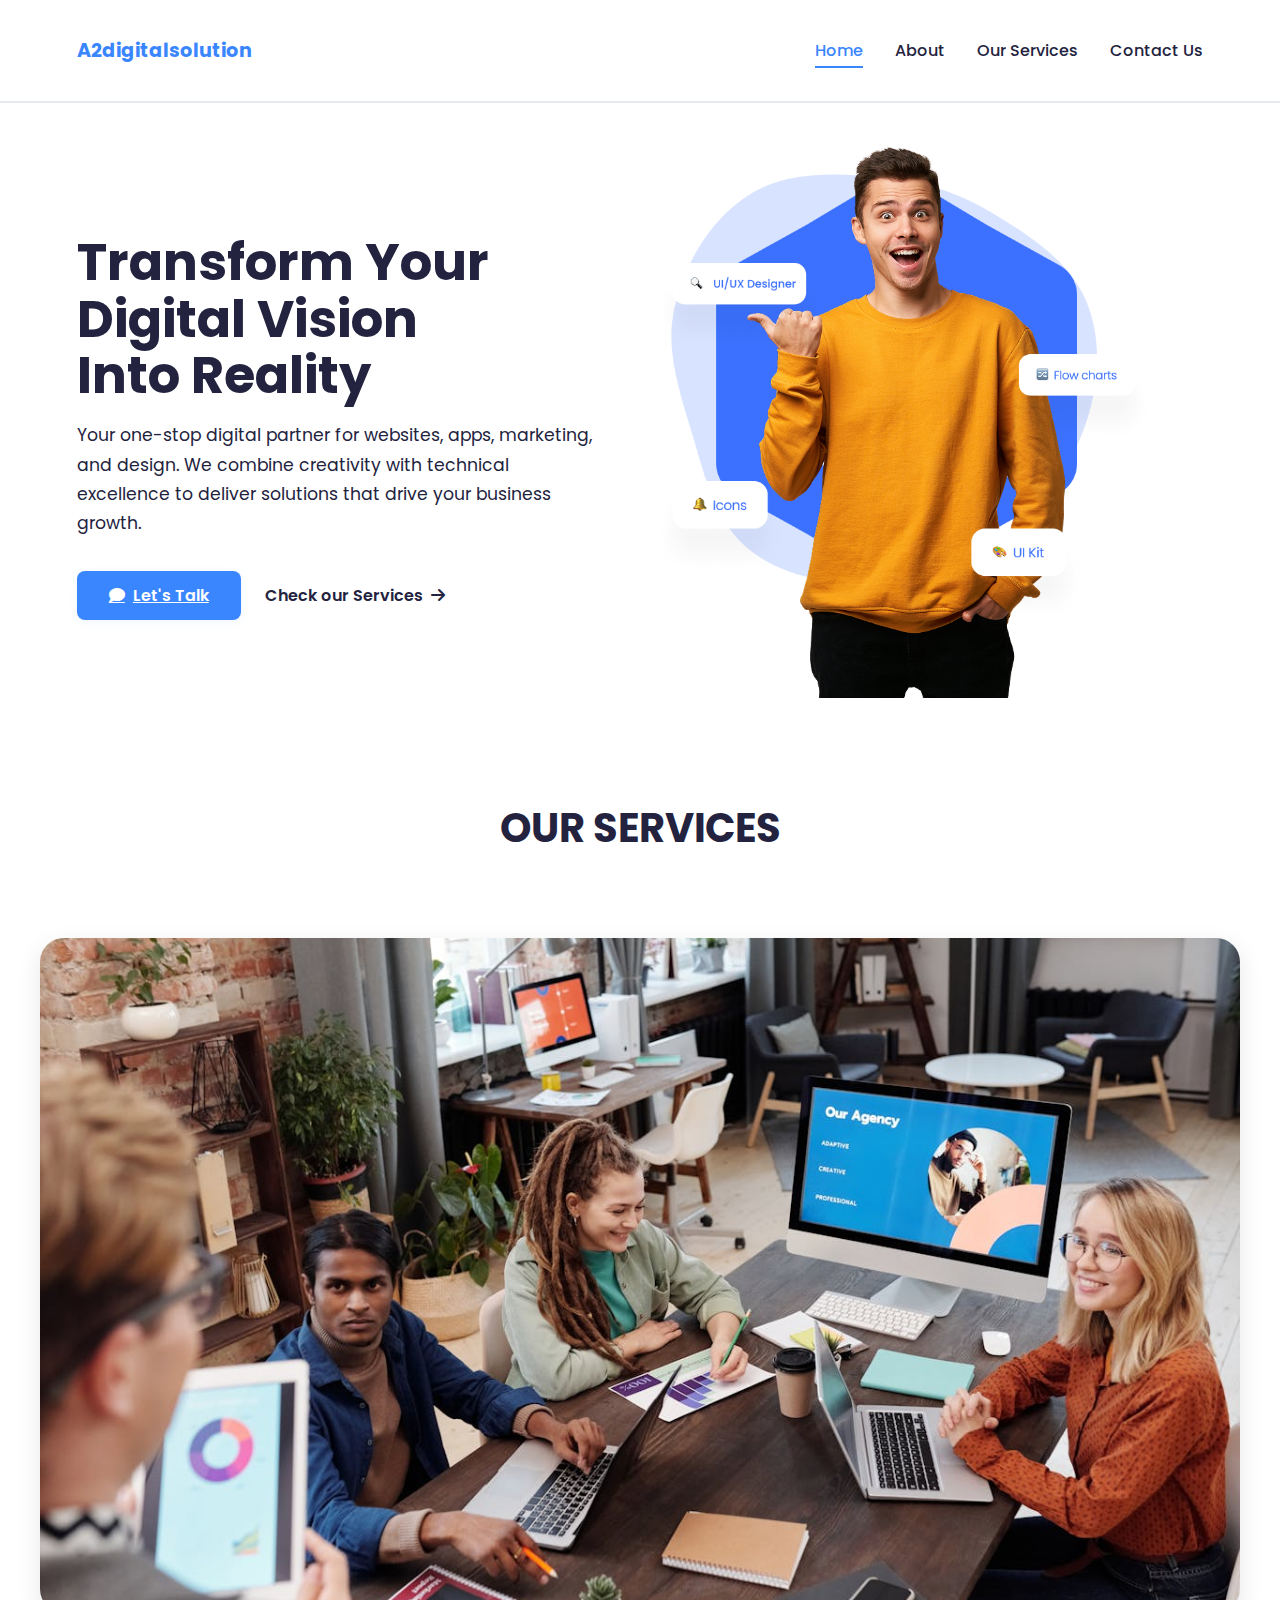
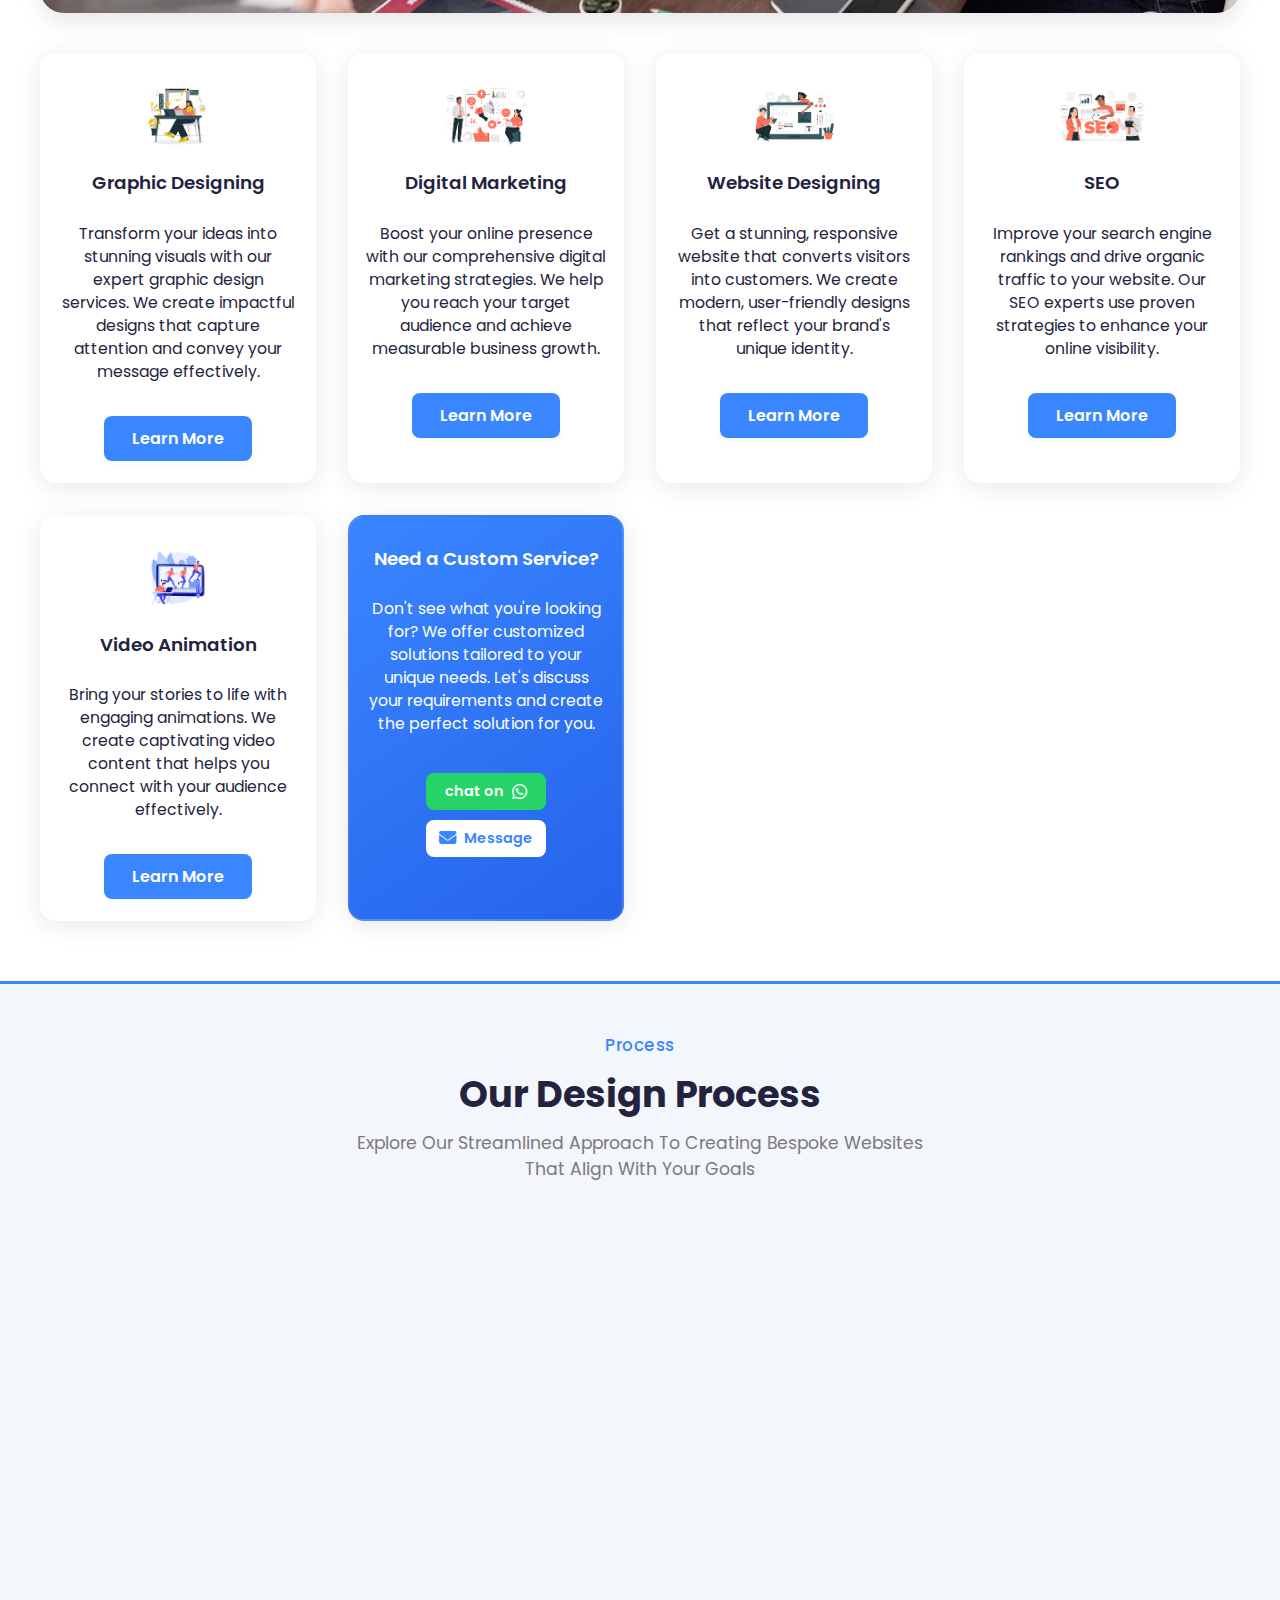
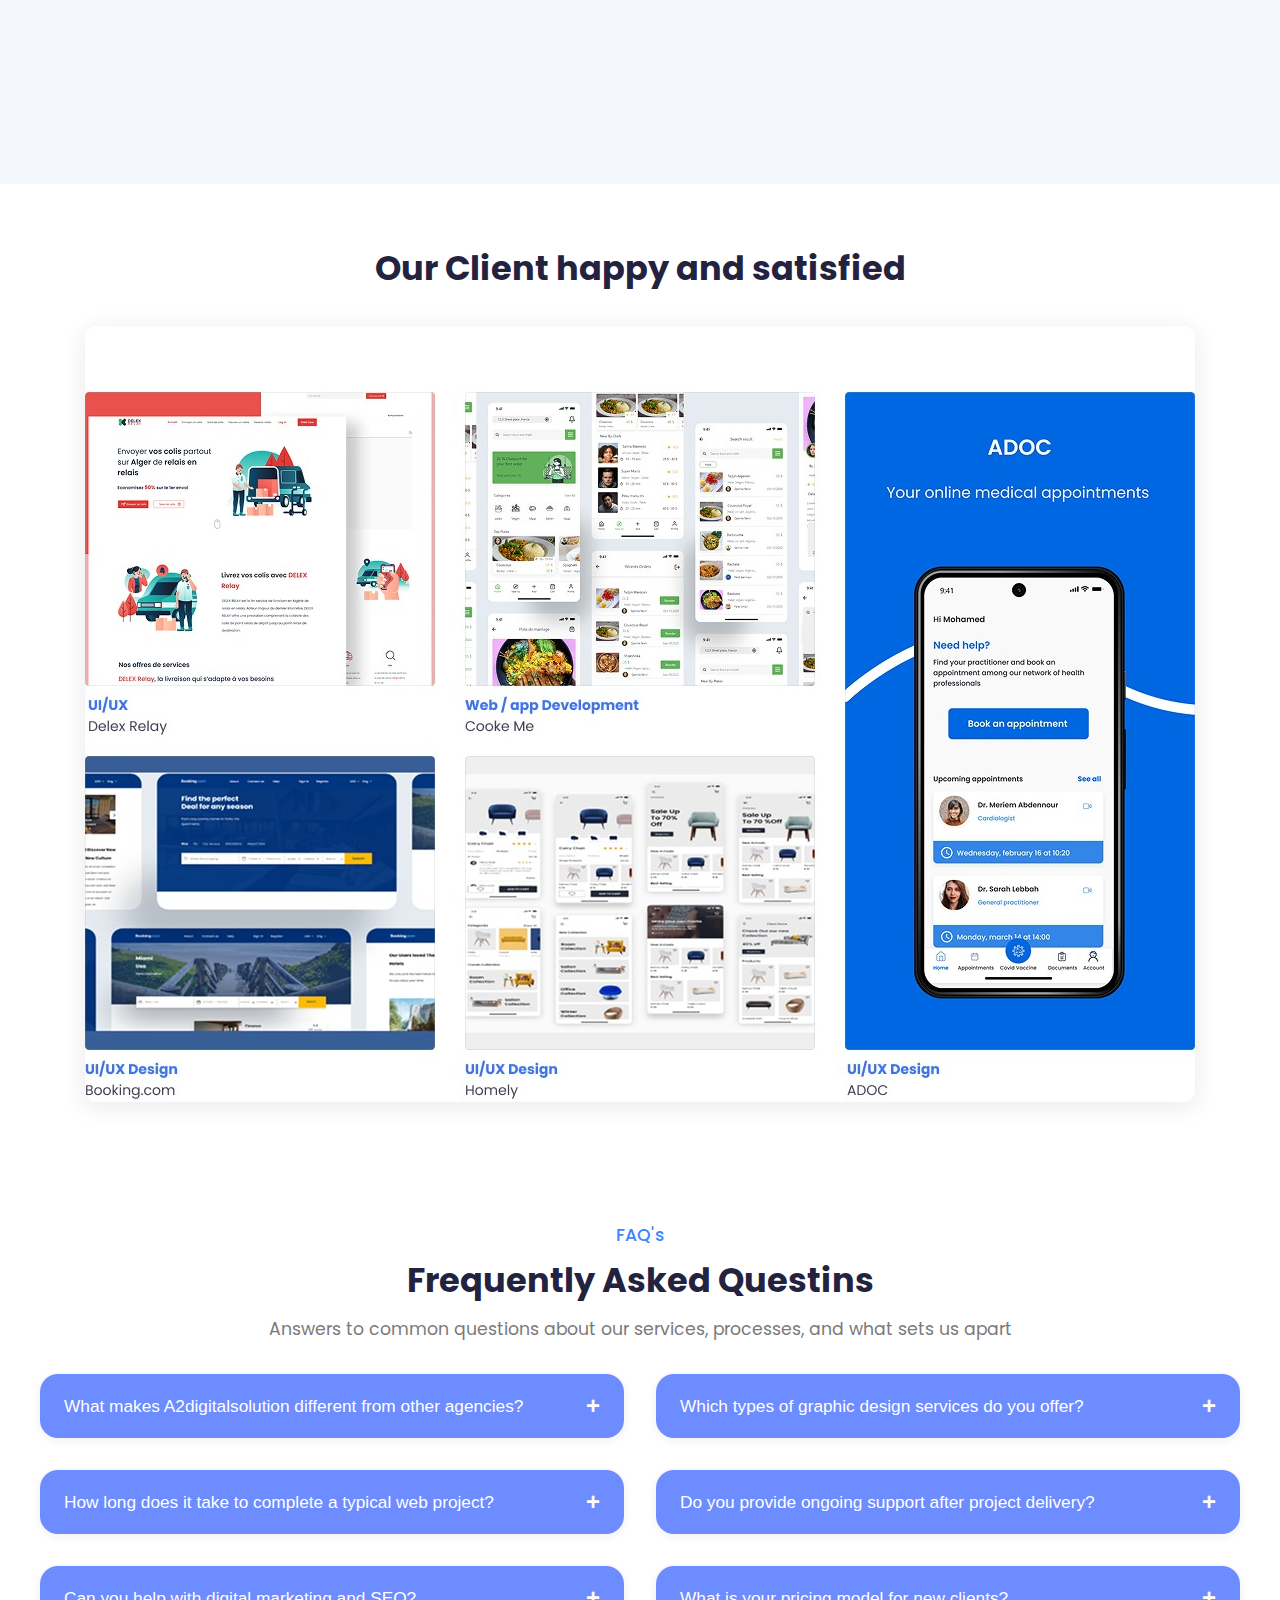
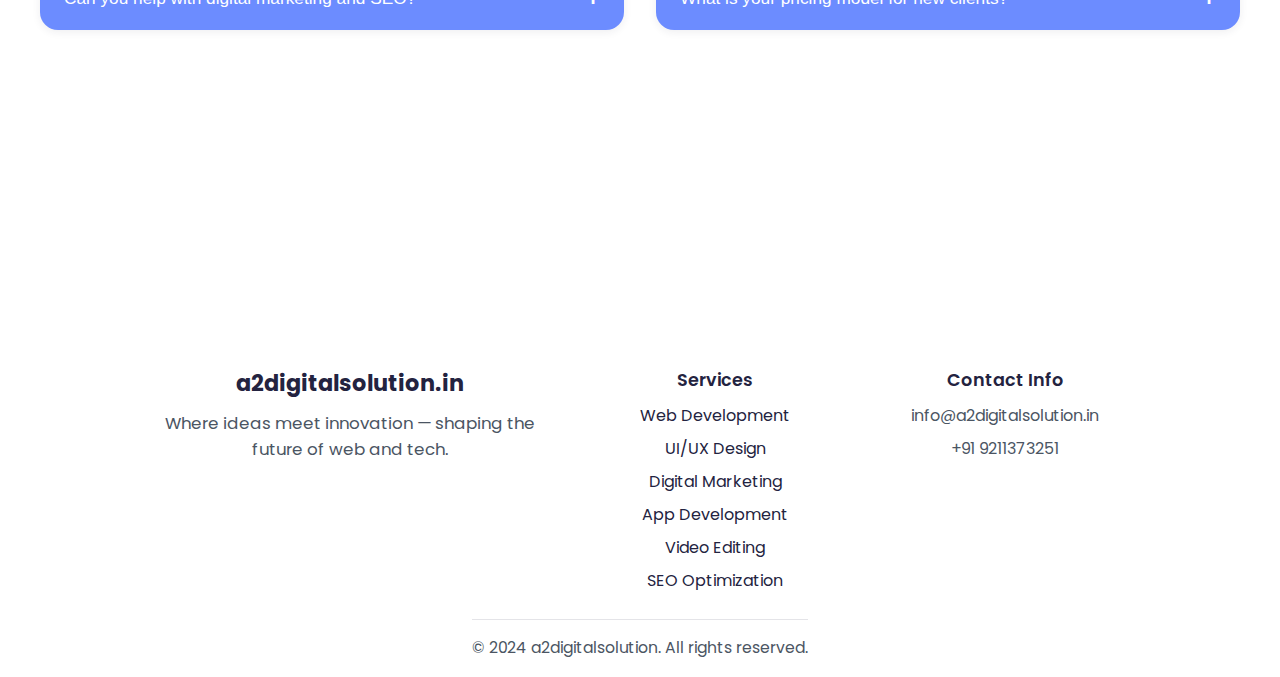
<file: index.html>
<!DOCTYPE html>
<html lang="en">
<head>
  <meta charset="UTF-8">
  <meta name="viewport" content="width=device-width, initial-scale=1.0">
  <title>A2digitalsolution - Build Your Awesome Platform</title>
  <link rel="preconnect" href="https://fonts.googleapis.com">
  <link rel="preconnect" href="https://fonts.gstatic.com" crossorigin>
  <link href="https://fonts.googleapis.com/css2?family=Poppins:wght@400;600;700&display=swap" rel="stylesheet">
  <link rel="stylesheet" href="https://cdnjs.cloudflare.com/ajax/libs/font-awesome/6.4.0/css/all.min.css">
  <link rel="stylesheet" href="styles.css">
</head>
<body>
  <nav class="navbar">
    <a href="/" class="navbar__logo">A2digitalsolution</a>
    <ul class="navbar__links">
      <li><a href="#" class="active">Home</a></li>
      <li><a href="#why-enver">About</a></li>
      <li><a href="#services">Our Services</a></li>
      <li><a href="./contact.html">Contact Us</a></li>
    </ul>
    <button class="navbar__toggle" aria-label="Toggle navigation">
      <i class="fas fa-bars"></i>
    </button>
  </nav>
  <header class="header">
    <div class="header__content">
      <h1 class="header__title">Transform Your<br>Digital Vision<br>Into Reality</h1>
      <p class="header__desc">Your one-stop digital partner for websites, apps, marketing, and design. We combine creativity with technical excellence to deliver solutions that drive your business growth.</p>
      <div class="header__actions">
        <a href="https://wa.me/+919211373251" class="header__talk" target="_blank"><i class="fas fa-comment"></i>Let's Talk</a>
        <a href="#services" class="header__services">Check our Services <i class="fas fa-arrow-right"></i></a>
      </div>
    </div>
    <div class="header__image-wrapper">
      <img src="./assets/headerimage.png" alt="Header Person" class="header__image">
    </div>
  </header>

  <section class="why-enver" id="why-enver">
    <div class="why-enver__top">
      <h1>OUR SERVICES</h1>
    </div>
    <div class="why-enver__video">
      <img src="../assets/client.jpg" alt="">
    </div>
    <div class="why-enver__services" id="services">
      <div class="service-card">
        <img src="./assets/gd.png" alt="Graphic Designing">
        <h3>Graphic Designing</h3>
        <p>Transform your ideas into stunning visuals with our expert graphic design services. We create impactful designs that capture attention and convey your message effectively.</p>
        <button class="learn-more-btn" data-modal="graphicDesignModal">Learn More</button>
      </div>
      <div class="service-card">
        <img src="assets/dm.png" alt="Digital Marketing">
        <h3>Digital Marketing</h3>
        <p>Boost your online presence with our comprehensive digital marketing strategies. We help you reach your target audience and achieve measurable business growth.</p>
        <button class="learn-more-btn" data-modal="digitalMarketingModal">Learn More</button>
      </div>
      <div class="service-card">
        <img src="assets/wd.png" alt="Website Designing">
        <h3>Website Designing</h3>
        <p>Get a stunning, responsive website that converts visitors into customers. We create modern, user-friendly designs that reflect your brand's unique identity.</p>
        <button class="learn-more-btn" data-modal="webDesignModal">Learn More</button>
      </div>
      <div class="service-card">
        <img src="assets/seo.png" alt="Seo">
        <h3>SEO</h3>
        <p>Improve your search engine rankings and drive organic traffic to your website. Our SEO experts use proven strategies to enhance your online visibility.</p>
        <button class="learn-more-btn" data-modal="seoModal">Learn More</button>
      </div>
      
      <div class="service-card">
        <img src="assets/vam.png" alt="Video Animation">
        <h3>Video Animation</h3>
        <p>Bring your stories to life with engaging animations. We create captivating video content that helps you connect with your audience effectively.</p>
        <button class="learn-more-btn" data-modal="videoAnimationModal">Learn More</button>
      </div>
      
      <div class="service-card custom-service-card">
        <h3>Need a Custom Service?</h3>
        <p>Don't see what you're looking for? We offer customized solutions tailored to your unique needs. Let's discuss your requirements and create the perfect solution for you.</p>
        <div class="custom-card-buttons">
          <a href="https://wa.me/+919211373251" class="contact-btn whatsapp-btn" target="_blank">
            chat on
            <i class="fab fa-whatsapp"></i>
          </a>
          <a href="./contact.html" class="contact-btn message-btn">
            <i class="fas fa-envelope"></i>
            Message
          </a>
        </div>
      </div>
    </div>
  </section>

  <section class="design-process">
    <div class="design-process__header">
      <span class="design-process__label">Process</span>
      <h2 class="design-process__title">Our Design Process</h2>
      <p class="design-process__subtitle">Explore Our Streamlined Approach To Creating Bespoke Websites<br>That Align With Your Goals</p>
    </div>
    <div class="design-process__steps">
      <div class="process-card">
        <div class="process-card__top">
          <div class="process-card__icon"><img src="./assets/shooting-star 1.png" alt="Discovery Phase"></div>
          <div class="process-card__step">Step 01</div>
        </div>
        <div class="process-card__body">
          <div class="process-card__title">Understanding & Planning</div>
          <div class="process-card__desc">We begin with a detailed consultation to understand your business needs, goals, and target audience. Together, we create a strategic plan that aligns with your vision and budget.</div>
        </div>
      </div>
      <div class="process-card">
        <div class="process-card__top">
          <div class="process-card__icon"><img src="./assets/idea 1.png" alt="Strategy Development"></div>
          <div class="process-card__step">Step 02</div>
        </div>
        <div class="process-card__body">
          <div class="process-card__title">Strategy & Proposal</div>
          <div class="process-card__desc">Our team develops a customized strategy and presents a detailed proposal outlining timelines, deliverables, and expected outcomes. We refine the approach based on your feedback.</div>
        </div>
      </div>
      <div class="process-card">
        <div class="process-card__top">
          <div class="process-card__icon"><img src="./assets/code 1.png" alt="Execution"></div>
          <div class="process-card__step">Step 03</div>
        </div>
        <div class="process-card__body">
          <div class="process-card__title">Creation & Review</div>
          <div class="process-card__desc">We execute the project with regular progress updates and review cycles. This collaborative approach ensures the final deliverables meet or exceed your expectations.</div>
        </div>
      </div>
      <div class="process-card">
        <div class="process-card__top">
          <div class="process-card__icon"><img src="./assets/technical-problems 1.png" alt="Delivery & Growth"></div>
          <div class="process-card__step">Step 04</div>
        </div>
        <div class="process-card__body">
          <div class="process-card__title">Delivery & Optimization</div>
          <div class="process-card__desc">After final delivery, we monitor performance and gather feedback. We provide ongoing support and recommendations for continuous improvement to maximize your investment.</div>
        </div>
      </div>
    </div>
  </section>

  <section class="our-work">
    <div class="our-work__header">
      <h2 class="our-work__title">Our Client happy and satisfied</h2>
    </div>
    <div class="our-work__image-wrapper">
      <img src="./assets/our-worker.jpeg" alt="Our client work portfolio" class="our-work__image">
    </div>
  </section>

  <section class="faq-section">
    <div class="faq-section__header">
      <div class="faq-section__subtitle">FAQ's</div>
      <h2 class="faq-section__title">Frequently Asked Questins</h2>
      <div class="faq-section__desc">Answers to common questions about our services, processes, and what sets us apart</div>
    </div>
    <div class="faq-list">
      <div class="faq-item">
        <button class="faq-question">
          <span>What makes A2digitalsolution different from other agencies?</span>
          <span class="faq-toggle">+</span>
        </button>
        <div class="faq-answer">We focus on tailored solutions, transparent communication, and long-term client success.</div>
      </div>
      <div class="faq-item">
        <button class="faq-question">
          <span>Which types of graphic design services do you offer?</span>
          <span class="faq-toggle">+</span>
        </button>
        <div class="faq-answer">We offer logo design, branding, social media graphics, print design, and more.</div>
      </div>
      <div class="faq-item">
        <button class="faq-question">
          <span>How long does it take to complete a typical web project?</span>
          <span class="faq-toggle">+</span>
        </button>
        <div class="faq-answer">Most web projects are completed within 2-6 weeks, depending on complexity and requirements.</div>
      </div>
      <div class="faq-item">
        <button class="faq-question">
          <span>Do you provide ongoing support after project delivery?</span>
          <span class="faq-toggle">+</span>
        </button>
        <div class="faq-answer">Yes, we offer maintenance, updates, and support packages to keep your project running smoothly.</div>
      </div>
      <div class="faq-item">
        <button class="faq-question">
          <span>Can you help with digital marketing and SEO?</span>
          <span class="faq-toggle">+</span>
        </button>
        <div class="faq-answer">Absolutely! We provide digital marketing, SEO, and content strategy services to grow your business.</div>
      </div>
      <div class="faq-item">
        <button class="faq-question">
          <span>What is your pricing model for new clients?</span>
          <span class="faq-toggle">+</span>
        </button>
        <div class="faq-answer">We offer flexible pricing based on project scope, with clear estimates and no hidden fees.</div>
      </div>
    </div>
  </section>

  <section class="stats-bar">
    <div class="stats-bar__container">
      <div class="stat">
        <div class="stat__number" data-target="100">0</div>
        <div class="stat__label">Projects Completed</div>
      </div>
      <div class="stat">
        <div class="stat__number" data-target="50">0</div>
        <div class="stat__label">Happy Customer</div>
      </div>
      <div class="stat">
        <div class="stat__number" data-target="4">0</div>
        <div class="stat__label">Year of Experience</div>
      </div>
    </div>
  </section>
  
  <script src="script.js"></script>
  <footer class="footer">
    <div class="footer-container">
      <div class="footer-top">
        <div class="footer-info">
          <h3>a2digitalsolution.in</h3>
          <p>Where ideas meet innovation — shaping the future of web and tech.</p>
        </div>
        
        <div class="footer-links">
          <h4>Services</h4>
          <ul>
            <li><a href="#">Web Development</a></li>
            <li><a href="#">UI/UX Design</a></li>
            <li><a href="#">Digital Marketing</a></li>
            <li><a href="#">App Development</a></li>
            <li><a href="#">Video Editing</a></li>
            <li><a href="#">SEO Optimization</a></li>
          </ul>
        </div>
        
        <div class="footer-links">
          <h4>Contact Info</h4>
          <ul>
            <li>info@a2digitalsolution.in</li>
            <li>+91 9211373251</li>
          </ul>
        </div>
      </div>
      
      <div class="footer-bottom">
        <p>© 2024 a2digitalsolution. All rights reserved.</p>
      </div>
    </div>
  </footer>

  <!-- Service Modals -->
  <div class="modal" id="graphicDesignModal">
    <div class="modal-content">
      <span class="close-modal">&times;</span>
      <h2>Graphic Designing Services</h2>
      <div class="modal-body">
        <h3>Transform Your Brand's Visual Identity</h3>
        <p>Our graphic design services blend creativity with strategic thinking to create impactful visual solutions that resonate with your target audience.</p>
        
        <h4>What We Offer:</h4>
        <ul>
          <li>Brand Identity Design</li>
          <li>Marketing & Advertising Materials</li>
          <li>Social Media Graphics</li>
          <li>Print Design</li>
          <li>Packaging Design</li>
          <li>Illustration & Custom Graphics</li>
        </ul>

        <h4>Why Choose Our Graphic Design Services?</h4>
        <ul>
          <li>Creative Excellence: Unique designs that stand out</li>
          <li>Brand Consistency: Cohesive visual language across all platforms</li>
          <li>Market-Ready Solutions: Designs optimized for your target audience</li>
          <li>Timely Delivery: Quick turnaround without compromising quality</li>
        </ul>
      </div>
    </div>
  </div>

  <div class="modal" id="digitalMarketingModal">
    <div class="modal-content">
      <span class="close-modal">&times;</span>
      <h2>Digital Marketing Services</h2>
      <div class="modal-body">
        <h3>Drive Growth Through Digital Excellence</h3>
        <p>Our comprehensive digital marketing strategies help businesses thrive in the digital landscape, reaching and engaging their target audience effectively.</p>
        
        <h4>Our Digital Marketing Solutions:</h4>
        <ul>
          <li>Social Media Marketing & Management</li>
          <li>Email Marketing Campaigns</li>
          <li>Content Strategy & Marketing</li>
          <li>PPC Advertising</li>
          <li>Analytics & Performance Tracking</li>
          <li>Marketing Automation</li>
        </ul>

        <h4>Why Choose Our Digital Marketing Services?</h4>
        <ul>
          <li>Data-Driven Strategies: Decisions based on analytics and insights</li>
          <li>ROI-Focused: Measurable results and clear reporting</li>
          <li>Multi-Channel Expertise: Integrated approach across platforms</li>
          <li>Customized Solutions: Tailored to your business goals</li>
        </ul>
      </div>
    </div>
  </div>

  <div class="modal" id="webDesignModal">
    <div class="modal-content">
      <span class="close-modal">&times;</span>
      <h2>Website Designing Services</h2>
      <div class="modal-body">
        <h3>Create Your Digital Presence</h3>
        <p>We design and develop websites that not only look stunning but also deliver exceptional user experiences and drive business results.</p>
        
        <h4>Our Web Design Services Include:</h4>
        <ul>
          <li>Custom Website Design</li>
          <li>E-commerce Solutions</li>
          <li>Responsive Design</li>
          <li>UI/UX Design</li>
          <li>Website Maintenance</li>
          <li>Performance Optimization</li>
        </ul>

        <h4>Why Choose Our Web Design Services?</h4>
        <ul>
          <li>Modern & Responsive: Works perfectly on all devices</li>
          <li>User-Centric Design: Optimized for conversion</li>
          <li>SEO-Friendly: Built for search engine visibility</li>
          <li>Fast & Secure: Performance-optimized architecture</li>
        </ul>
      </div>
    </div>
  </div>

  <div class="modal" id="seoModal">
    <div class="modal-content">
      <span class="close-modal">&times;</span>
      <h2>SEO Services</h2>
      <div class="modal-body">
        <h3>Boost Your Online Visibility</h3>
        <p>Our SEO services help you rank higher in search results, drive organic traffic, and achieve sustainable growth through search engine optimization.</p>
        
        <h4>Comprehensive SEO Solutions:</h4>
        <ul>
          <li>Technical SEO Optimization</li>
          <li>On-Page & Off-Page SEO</li>
          <li>Keyword Research & Strategy</li>
          <li>Content Optimization</li>
          <li>Local SEO</li>
          <li>SEO Audit & Analysis</li>
        </ul>

        <h4>Why Choose Our SEO Services?</h4>
        <ul>
          <li>Results-Driven: Focus on measurable improvements</li>
          <li>White-Hat Techniques: Sustainable, long-term results</li>
          <li>Regular Reporting: Transparent progress tracking</li>
          <li>Competitive Analysis: Stay ahead of your competition</li>
        </ul>
      </div>
    </div>
  </div>

  <div class="modal" id="contentMarketingModal">
    <div class="modal-content">
      <span class="close-modal">&times;</span>
      <h2>Content Marketing Services</h2>
      <div class="modal-body">
        <h3>Tell Your Brand Story</h3>
        <p>Our content marketing services help you create and distribute valuable, relevant content that attracts and retains your target audience.</p>
        
        <h4>Content Marketing Solutions:</h4>
        <ul>
          <li>Content Strategy Development</li>
          <li>Blog Writing & Management</li>
          <li>Social Media Content</li>
          <li>Video Content Creation</li>
          <li>Infographics & Visual Content</li>
          <li>Content Distribution</li>
        </ul>

        <h4>Why Choose Our Content Marketing Services?</h4>
        <ul>
          <li>Strategic Approach: Content aligned with business goals</li>
          <li>Quality Content: Engaging and valuable information</li>
          <li>SEO Integration: Content optimized for search</li>
          <li>Multi-Format: Diverse content types for different platforms</li>
        </ul>
      </div>
    </div>
  </div>

  <div class="modal" id="logoDesignModal">
    <div class="modal-content">
      <span class="close-modal">&times;</span>
      <h2>Logo Design Services</h2>
      <div class="modal-body">
        <h3>Create Your Brand Identity</h3>
        <p>We design memorable logos that capture your brand's essence and create a lasting impression on your audience.</p>
        
        <h4>Logo Design Process:</h4>
        <ul>
          <li>Brand Discovery & Research</li>
          <li>Concept Development</li>
          <li>Multiple Design Options</li>
          <li>Refinement & Iteration</li>
          <li>Final Files in All Formats</li>
          <li>Brand Guidelines</li>
        </ul>

        <h4>Why Choose Our Logo Design Services?</h4>
        <ul>
          <li>Original Designs: Unique and customized to your brand</li>
          <li>Versatile Usage: Works across all mediums</li>
          <li>Timeless Appeal: Contemporary yet lasting designs</li>
          <li>Complete Package: All file formats included</li>
        </ul>
      </div>
    </div>
  </div>

  <div class="modal" id="videoAnimationModal">
    <div class="modal-content">
      <span class="close-modal">&times;</span>
      <h2>Video Animation Services</h2>
      <div class="modal-body">
        <h3>Bring Your Ideas to Life</h3>
        <p>Our video animation services create engaging visual stories that capture attention and communicate your message effectively.</p>
        
        <h4>Animation Services We Offer:</h4>
        <ul>
          <li>2D & 3D Animation</li>
          <li>Motion Graphics</li>
          <li>Explainer Videos</li>
          <li>Character Animation</li>
          <li>Product Animation</li>
          <li>Social Media Animations</li>
        </ul>

        <h4>Why Choose Our Animation Services?</h4>
        <ul>
          <li>Creative Excellence: Unique and engaging animations</li>
          <li>Professional Quality: High-end production value</li>
          <li>Custom Solutions: Tailored to your needs</li>
          <li>Quick Turnaround: Efficient production timeline</li>
        </ul>
      </div>
    </div>
  </div>

  <div class="modal" id="googleAdsModal">
    <div class="modal-content">
      <span class="close-modal">&times;</span>
      <h2>Google Ads Services</h2>
      <div class="modal-body">
        <h3>Drive Targeted Traffic & Conversions</h3>
        <p>Our Google Ads management services help you reach your ideal customers and achieve maximum ROI from your advertising spend.</p>
        
        <h4>Our Google Ads Services Include:</h4>
        <ul>
          <li>Campaign Strategy & Setup</li>
          <li>Keyword Research & Analysis</li>
          <li>Ad Copy Creation</li>
          <li>Landing Page Optimization</li>
          <li>Bid Management</li>
          <li>Performance Tracking & Reporting</li>
        </ul>

        <h4>Why Choose Our Google Ads Services?</h4>
        <ul>
          <li>ROI Focused: Maximize your ad spend</li>
          <li>Data-Driven: Decisions based on analytics</li>
          <li>Continuous Optimization: Regular campaign improvements</li>
          <li>Transparent Reporting: Clear performance metrics</li>
        </ul>
      </div>
    </div>
  </div>
</body>
</html>
</file>
<file: styles.css>
/* Google Fonts: Poppins */
body {
  font-family: 'Poppins', Arial, sans-serif;
  margin: 0;
  padding: 0;
  background: #fff;
  color: #232340;
  margin-top: 80px;
}

/* Navbar */
.navbar {
  display: flex;
  align-items: center;
  justify-content: space-between;
  padding: 24px 6vw;
  border-bottom: 2px solid #e6e9f2;
  background: #fff;
  position: fixed;
  top: 0;
  left: 0;
  right: 0;
  z-index: 1000;
}
.navbar__logo {
  font-weight: 700;
  font-size: 1.2rem;
  color: #3a86ff;
  padding: 12px 0;
  text-decoration: none;
}
.navbar__links {
  display: flex;
  gap: 32px;
  list-style: none;
  margin: 0;
  padding: 0;
}
.navbar__links a {
  text-decoration: none;
  color: #232340;
  font-weight: 500;
  font-size: 1rem;
  padding: 4px 0;
  transition: color 0.2s;
}
.navbar__links a.active,
.navbar__links a:hover {
  color: #3a86ff;
  border-bottom: 2px solid #3a86ff;
}
.navbar__cta {
  background: #3a86ff;
  color: #fff;
  border: none;
  padding: 12px 32px;
  border-radius: 8px;
  font-weight: 600;
  font-size: 1rem;
  cursor: pointer;
  box-shadow: 0 2px 8px rgba(58,134,255,0.08);
  transition: background 0.2s;
}
.navbar__cta:hover {
  background: #265ecf;
}
.navbar__toggle {
  display: none;
  font-size: 1.2rem;
  color: #232340;
  cursor: pointer;
  padding: 8px;
  background: none;
  border: none;
}

.navbar__toggle i {
  display: block;
  transition: transform 0.3s ease;
}

.navbar__toggle.active i {
  transform: rotate(90deg);
}

/* Header Section */
.header {
  display: flex;
  align-items: center;
  justify-content: space-between;
  padding: 60px 6vw 0 6vw;
  position: relative;
  flex-wrap: wrap;
}
.header__content {
  max-width: 520px;
  z-index: 2;
}
.header__hello {
  color: #3a86ff;
  font-weight: 600;
  font-size: 1.1rem;
}
.header__title {
  font-size: 3.2rem;
  font-weight: 700;
  margin: 16px 0 18px 0;
  line-height: 1.1;
  color: #232340;
}
.header__desc {
  font-size: 1.08rem;
  color: #232340;
  margin-bottom: 32px;
  line-height: 1.7;
}
.header__actions {
  display: flex;
  align-items: center;
  gap: 24px;
}
.header__talk {
  background: #3a86ff;
  color: #fff;
  border: none;
  padding: 12px 32px;
  border-radius: 8px;
  font-weight: 600;
  font-size: 1rem;
  cursor: pointer;
  box-shadow: 0 2px 8px rgba(58,134,255,0.08);
  transition: background 0.2s;
  display: flex;
  align-items: center;
  gap: 8px;
}
.header__talk:hover {
  background: #265ecf;
}
.header__services {
  color: #232340;
  font-weight: 600;
  text-decoration: none;
  font-size: 1rem;
  display: flex;
  align-items: center;
  gap: 8px;
  transition: color 0.2s;
}
.header__services:hover {
  color: #3a86ff;
}

/* Header Image & Badges */
.header__image-wrapper {
  position: relative;
  flex: 1 1 520px;
  display: flex;
  align-items: center;
  justify-content: center;
  min-width: 320px;
  min-height: 520px;
}
.header__image {
  width: 520px;
  max-width: 100%;
  z-index: 1;
  position: relative;
  display: block;
}
.header__badge {
  position: absolute;
  background: #fff;
  color: #232340;
  font-weight: 500;
  font-size: 1rem;
  border-radius: 14px;
  box-shadow: 0 4px 24px rgba(35,35,64,0.10);
  padding: 10px 22px;
  display: flex;
  align-items: center;
  gap: 10px;
  transition: box-shadow 0.2s;
}
.header__badge--designer {
  top: 40px;
  left: 0;
}
.header__badge--flow {
  top: 110px;
  right: 0;
}
.header__badge--icons {
  left: 0;
  bottom: 90px;
}
.header__badge--kit {
  right: 0;
  bottom: 30px;
}

/* Responsive Styles */
@media (max-width: 900px) {
  .header {
    flex-direction: column;
    align-items: center;
    gap: 40px;
    padding-top: 40px;
  }
  .header__image-wrapper {
    align-self: center;
    order: 1;
    min-height: 320px;
    margin-bottom: 24px;
  }
  .header__content {
    order: 2;
    width: 100%;
    max-width: 520px;
    text-align: center;
  }
}
@media (max-width: 800px) {
  .navbar__links {
    display: none;
    position: fixed;
    top: 80px;
    left: 0;
    right: 0;
    background: #fff;
    padding: 1rem;
    flex-direction: column;
    gap: 1rem;
    border-bottom: 2px solid #e6e9f2;
    box-shadow: 0 4px 12px rgba(35,35,64,0.1);
    z-index: 999;
  }

  .navbar__links.mobile-active {
    display: flex;
  }

  .navbar__toggle {
    display: block;
    transition: transform 0.3s ease;
  }

  .navbar__toggle.active {
    transform: rotate(90deg);
  }

  .navbar__links a {
    padding: 0.75rem 1rem;
    width: 100%;
    display: block;
    border-bottom: 1px solid #e6e9f2;
  }

  .navbar__links a:last-child {
    border-bottom: none;
  }

  .navbar__links a.active,
  .navbar__links a:hover {
    border-bottom: none;
    background: #f3f6fa;
    border-radius: 8px;
  }
  .header {
    flex-direction: column;
    align-items: center;
    padding: 40px 4vw 0 4vw;
  }
  .header__image-wrapper {
    order: 1;
    min-height: 220px;
    margin-bottom: 18px;
  }
  .header__content {
    order: 2;
    width: 100%;
    max-width: 100%;
    text-align: center;
  }
  .header__title {
    font-size: 2.2rem;
  }
  .header__image {
    width: 320px;
  }
}
@media (max-width: 600px) {
  .navbar {
    padding: 16px 4vw;
  }
  
  body {
    margin-top: 60px;
  }
  
  .navbar__links {
    top: 60px;
  }
  .navbar__logo {
    margin-bottom: 10px;
  }
  .header {
    padding: 24px 2vw 0 2vw;
  }
  .header__image-wrapper {
    min-width: 0;
    min-height: 0;
    margin-bottom: 8px;
  }
  .header__image {
    width: 90vw;
    max-width: 340px;
    min-width: 180px;
  }
}
@media (min-width: 1200px) {
  .header__image {
    width: 600px;
    max-width: 100%;
  }
}

/* Mobile Nav (JS toggled) */
.navbar__links.mobile-active {
  display: flex;
  flex-direction: column;
  gap: 18px;
  position: absolute;
  top: 70px;
  left: 0;
  width: 100vw;
  background: #fff;
  padding: 24px 0;
  box-shadow: 0 4px 24px rgba(35,35,64,0.10);
  z-index: 100;
}

/* Why Enver Section */
.why-enver {
  max-width: 1200px;
  margin: 60px auto 0 auto;
  padding: 0 2vw 60px 2vw;
}
.why-enver__top {
  padding: 40px 0;
  text-align: center;
}
.why-enver__top h1 {
  margin: 0;
  font-size: 2.5rem;
  color: #232340;
}
.why-enver__heading h2 {
  font-size: 2.6rem;
  font-weight: 700;
  margin: 0 0 12px 0;
  color: #232340;
  line-height: 1.1;
}
.why-enver__desc {
  max-width: 340px;
  font-size: 1rem;
  color: #232340;
  margin-top: 10px;
}
.why-enver__video {
  width: 100%;
  margin: 40px 0;
  border-radius: 24px;
  overflow: hidden;
  box-shadow: 0 8px 24px rgba(0, 0, 0, 0.1);
  transition: transform 0.3s ease;
}

.why-enver__video:hover {
  transform: translateY(-5px);
}

.why-enver__video img {
  width: 100%;
  height: auto;
  display: block;
  object-fit: cover;
  aspect-ratio: 16/9;
}

.why-enver__services {
  display: grid;
  grid-template-columns: repeat(auto-fit, minmax(240px, 1fr));
  gap: 32px;
  margin-top: 32px;
}
.service-card {
  background: #fff;
  border-radius: 16px;
  box-shadow: 0 4px 24px rgba(35,35,64,0.10);
  padding: 28px 18px 22px 18px;
  display: flex;
  flex-direction: column;
  align-items: center;
  text-align: center;
  transition: box-shadow 0.2s, transform 0.2s;
}
.service-card:hover {
  box-shadow: 0 8px 32px rgba(58,134,255,0.15);
  transform: translateY(-4px) scale(1.03);
}
.service-card img {
  width: 90px;
  height: 70px;
  object-fit: contain;
  margin-bottom: 18px;
}
.service-card h3 {
  font-size: 1.15rem;
  font-weight: 600;
  margin: 0 0 10px 0;
  color: #232340;
}
.service-card p {
  font-size: 0.98rem;
  color: #232340;
  margin-bottom: 18px;
}
.service-card button {
  background: #3a86ff;
  color: #fff;
  border: none;
  padding: 10px 28px;
  border-radius: 8px;
  font-weight: 600;
  font-size: 1rem;
  cursor: pointer;
  box-shadow: 0 2px 8px rgba(58,134,255,0.08);
  transition: background 0.2s;
}
.service-card button:hover {
  background: #265ecf;
}

@media (max-width: 900px) {
  .why-enver__top {
    flex-direction: column;
    align-items: flex-start;
    gap: 12px;
  }
  .why-enver__heading h2 {
    font-size: 2.1rem;
  }
  .why-enver__video {
    margin: 30px auto;
    border-radius: 16px;
    width: 90%;
  }
}
@media (max-width: 768px) {
  .why-enver__video {
    margin: 30px auto;
    border-radius: 16px;
    width: 95%;
  }
}
@media (max-width: 600px) {
  .why-enver {
    padding: 0 1vw 40px 1vw;
  }
  .why-enver__heading h2 {
    font-size: 1.4rem;
  }
  .why-enver__video {
    margin: 25px auto;
    border-radius: 12px;
    width: 98%;
  }
  .why-enver__video img {
    min-height: 250px;
    object-fit: cover;
  }
  .why-enver__services {
    gap: 18px;
  }
  .service-card {
    padding: 18px 6px 14px 6px;
  }
  .service-card img {
    width: 70px;
    height: 50px;
  }
}

/* Design Process Section */
.design-process {
  background: #f3f6fa;
  padding: 48px 0 60px 0;
  border-top: 3px solid #3a86ff;
}
.design-process__header {
  text-align: center;
  margin-bottom: 38px;
}
.design-process__label {
  color: #3a86ff;
  font-size: 1.05rem;
  font-weight: 500;
  letter-spacing: 0.5px;
  display: block;
  margin-bottom: 8px;
}
.design-process__title {
  font-size: 2.3rem;
  font-weight: 700;
  color: #232340;
  margin: 0 0 8px 0;
}
.design-process__subtitle {
  color: #7a7a7a;
  font-size: 1.08rem;
  font-weight: 400;
  margin: 0;
}
.design-process__steps {
  display: grid;
  grid-template-columns: 1fr 1fr;
  gap: 36px 36px;
  max-width: 1200px;
  margin: 0 auto;
}
.process-card {
  background: #2563eb;
  color: #fff;
  padding: 32px;
  border-radius: 16px;
  box-shadow: 0 4px 24px rgba(35,35,64,0.1);
  flex: 1;
  min-width: 280px;
  opacity: 0;
  transform: translateY(20px);
  animation: processFadeInUp 0.6s ease forwards;
  transition: all 0.3s ease;
  border: 2px solid transparent;
}
.process-card:hover {
  transform: translateY(-5px);
  box-shadow: 0 8px 32px rgba(35,35,64,0.2);
  border: 2px solid #fff;
}
.process-card__top {
  display: flex;
  flex-direction: row;
  align-items: flex-start;
  justify-content: space-between;
  margin-bottom: 10px;
  width: 100%;
}
.process-card__icon {
  margin-right: 0;
}
.process-card__icon img {
  width: 48px;
  height: 48px;
  object-fit: contain;
  display: block;
}
.process-card__step {
  position: static;
  font-size: 1.1rem;
  font-weight: 500;
  color: #fff;
  opacity: 0.85;
  margin-top: 4px;
  text-align: right;
}
.process-card__body {
  display: flex;
  flex-direction: column;
  align-items: flex-start;
  margin-top: 6px;
}
.process-card__title {
  font-size: 1.15rem;
  font-weight: 700;
  margin-bottom: 6px;
  color: #fff;
  text-align: left;
}
.process-card__desc {
  font-size: 1rem;
  font-weight: 400;
  color: #eaf1ff;
  text-align: left;
}

/* Staggered animation delays */
.process-card:nth-child(1) { animation-delay: 0.1s; }
.process-card:nth-child(2) { animation-delay: 0.3s; }
.process-card:nth-child(3) { animation-delay: 0.5s; }
.process-card:nth-child(4) { animation-delay: 0.7s; }

@keyframes processFadeInUp {
  from {
    opacity: 0;
    transform: translateY(20px);
  }
  to {
    opacity: 1;
    transform: translateY(0);
  }
}

@media (max-width: 900px) {
  .design-process__steps {
    grid-template-columns: 1fr;
    gap: 24px;
    padding: 0 2vw;
  }
  .process-card {
    padding: 28px 18px 22px 18px;
    min-height: 140px;
  }
  .process-card__icon {
    font-size: 1.7rem;
    margin-right: 14px;
  }
  .process-card__step {
    top: 16px;
    right: 18px;
    font-size: 1rem;
  }
}
@media (max-width: 600px) {
  .design-process {
    padding: 32px 0 32px 0;
  }
  .design-process__title {
    font-size: 1.3rem;
  }
  .design-process__subtitle {
    font-size: 0.98rem;
  }
  .process-card {
    padding: 16px 6px 14px 6px;
    min-height: 100px;
  }
  .process-card__icon {
    font-size: 1.2rem;
    margin-right: 8px;
  }
  .process-card__step {
    top: 10px;
    right: 8px;
    font-size: 0.95rem;
  }
}

/* Our Work Section */
.our-work {
  max-width: 1200px;
  margin: 60px auto 0 auto;
  padding: 0 2vw 60px 2vw;
  text-align: center;
}
.our-work__header {
  margin-bottom: 32px;
}
.our-work__subtitle {
  color: #3a86ff;
  font-size: 1.08rem;
  font-weight: 500;
  margin-bottom: 8px;
}
.our-work__title {
  font-size: 2.1rem;
  font-weight: 700;
  color: #232340;
  margin: 0;
}
.our-work__image-wrapper {
  display: flex;
  justify-content: center;
  align-items: center;
}
.our-work__image {
  max-width: 100%;
  height: auto;
  border-radius: 12px;
  box-shadow: 0 4px 24px rgba(35,35,64,0.10);
}

@media (max-width: 900px) {
  .our-work__title {
    font-size: 1.4rem;
  }
  .our-work__image-wrapper {
    padding: 0 0 0 0;
  }
}
@media (max-width: 600px) {
  .our-work {
    padding: 0 1vw 40px 1vw;
  }
  .our-work__title {
    font-size: 1.1rem;
  }
  .our-work__subtitle {
    font-size: 0.95rem;
  }
  .our-work__image {
    border-radius: 8px;
  }
}

/* FAQ Section */
.faq-section {
  max-width: 1200px;
  margin: 60px auto 0 auto;
  padding: 0 2vw 60px 2vw;
  text-align: center;
}
.faq-section__header {
  margin-bottom: 32px;
}
.faq-section__subtitle {
  color: #3a86ff;
  font-size: 1.08rem;
  font-weight: 500;
  margin-bottom: 8px;
}
.faq-section__title {
  font-size: 2.1rem;
  font-weight: 700;
  color: #232340;
  margin: 0;
}
.faq-section__desc {
  color: #7a7a7a;
  font-size: 1.08rem;
  font-weight: 400;
  margin-top: 10px;
}
.faq-list {
  display: grid;
  grid-template-columns: 1fr 1fr;
  gap: 22px 32px;
  margin-top: 32px;
}
.faq-item {
  background: none;
  border: none;
  padding: 0;
  text-align: left;
}
.faq-question {
  width: 100%;
  background: #6c8cff;
  color: #fff;
  border: none;
  border-radius: 18px;
  padding: 18px 24px;
  font-size: 1.08rem;
  font-weight: 500;
  display: flex;
  align-items: center;
  justify-content: space-between;
  cursor: pointer;
  transition: background 0.2s;
  outline: none;
  box-shadow: 0 2px 8px rgba(35,35,64,0.08);
}
.faq-question:hover, .faq-question:focus {
  background: #3a86ff;
}
.faq-toggle {
  font-size: 1.5rem;
  font-weight: 700;
  margin-left: 18px;
  transition: transform 0.2s;
}
.faq-item.open .faq-toggle {
  transform: rotate(45deg);
}
.faq-answer {
  background: none;
  color: #232340;
  font-size: 1rem;
  padding: 0 24px 10px 24px;
  max-height: 0;
  overflow: hidden;
  opacity: 0;
  transition: max-height 0.3s cubic-bezier(.4,1.4,.6,1), opacity 0.3s;
}
.faq-item.open .faq-answer {
  max-height: 200px;
  opacity: 1;
  padding-top: 8px;
}

@media (max-width: 900px) {
  .faq-section__title {
    font-size: 1.4rem;
  }
  .faq-list {
    grid-template-columns: 1fr;
    gap: 18px;
  }
}
@media (max-width: 600px) {
  .faq-section {
    padding: 0 1vw 40px 1vw;
  }
  .faq-section__title {
    font-size: 1.1rem;
  }
  .faq-section__subtitle {
    font-size: 0.95rem;
  }
  .faq-question {
    font-size: 0.98rem;
    padding: 14px 14px;
  }
  .faq-answer {
    font-size: 0.95rem;
    padding: 0 14px 8px 14px;
  }
}

/* Stats Bar Section */
.stats-bar {
  width: 100%;
  display: flex;
  justify-content: center;
  align-items: center;
  margin: 32px 0 0 0;
  min-height: 60px;
}
.stats-bar__container {
  background: #3a6cff;
  border-radius: 22px;
  box-shadow: 0 4px 24px rgba(35,35,64,0.10);
  display: flex;
  justify-content: center;
  align-items: center;
  gap: 60px;
  padding: 16px 32px;
  min-width: 220px;
  max-width: 900px;
  width: 90vw;
  opacity: 0;
  transform: translateY(40px);
  animation: statsBarFadeInUp 1s cubic-bezier(.4,1.4,.6,1) forwards;
  animation-delay: 0.2s;
}
@keyframes statsBarFadeInUp {
  from {
    opacity: 0;
    transform: translateY(40px);
  }
  to {
    opacity: 1;
    transform: translateY(0);
  }
}
.stat {
  display: flex;
  flex-direction: column;
  align-items: center;
  min-width: 80px;
}
.stat__number {
  font-size: 2.1rem;
  font-weight: 700;
  color: #fff;
  margin-bottom: 6px;
  letter-spacing: 1px;
  transition: color 0.2s;
}
.stat__label {
  font-size: 0.98rem;
  color: #fff;
  font-weight: 500;
  text-align: center;
}

@media (max-width: 700px) {
  .stats-bar__container {
    flex-direction: column;
    gap: 18px;
    padding: 10px 4px;
  }
  .stat {
    min-width: 0;
  }
  .stat__number {
    font-size: 1.3rem;
  }
  .stat__label {
    font-size: 0.85rem;
  }
}

/* Footer Section */
.footer {
  background: #fff;
  color: #232340;
  border-top-left-radius: 32px;
  border-top-right-radius: 32px;
  margin-top: 60px;
  position: relative;
  overflow: hidden;
}
.footer-wave {
  width: 100%;
  height: 40px;
  background: url('data:image/svg+xml;utf8,<svg width="100%25" height="100%25" viewBox="0 0 1200 120" xmlns="http://www.w3.org/2000/svg"><path d="M0,0V46.29c47.29,22.09,104.09,29,158,17.39C230.87,51.6,284.09,17.53,339,7.5c54.55-10,104.09,16.36,158,28.13C553.45,47.4,607.27,38.13,661,28.13c53.64-10,107.27-19.27,161,1.74,53.64,20.91,107.27,63.64,161,63.64,53.64,0,107.27-42.73,161-63.64,53.64-20.91,107.27-11.64,161-1.74V0Z" opacity=".25" fill="%23fff"/></svg>') no-repeat top center;
  background-size: cover;
}
.footer-container {
  max-width: 1200px;
  margin: 0 auto;
  padding: 40px 2vw 18px 2vw;
  display: flex;
  flex-direction: column;
  align-items: center;
  text-align: center;
}
.footer-top {
  display: flex;
  justify-content: center;
  align-items: flex-start;
  gap: 40px;
  flex-wrap: wrap;
  margin-bottom: 18px;
  width: 100%;
  max-width: 1000px;
}
.footer-info {
  flex: 1 1 300px;
  text-align: center;
  max-width: 400px;
}
.footer-info h3 {
  font-size: 1.4rem;
  font-weight: 700;
  margin-bottom: 10px;
  color: #232340;
}
.footer-info p {
  font-size: 1.05rem;
  color: #4b5563;
  margin: 0;
}
.footer-links {
  flex: 1 1 200px;
  text-align: center;
  max-width: 250px;
}
.footer-links h4 {
  font-size: 1.1rem;
  font-weight: 600;
  margin-bottom: 10px;
  color: #232340;
}
.footer-links ul {
  list-style: none;
  padding: 0;
  margin: 0;
  display: flex;
  flex-direction: column;
  align-items: center;
}
.footer-links li {
  margin-bottom: 8px;
  font-size: 1rem;
  color: #4b5563;
}
.footer-links a {
  color: #232340;
  text-decoration: none;
  transition: color 0.2s;
}
.footer-links a:hover {
  color: #3a86ff;
  text-decoration: underline;
}
.footer-bottom {
  border-top: 1px solid rgba(35,35,64,0.12);
  padding-top: 16px;
  text-align: center;
}
.footer-bottom p {
  color: #4b5563;
  font-size: 0.98rem;
  margin: 0;
}

@media (max-width: 900px) {
  .footer-top {
    flex-direction: column;
    gap: 24px;
    align-items: center;
    text-align: center;
  }
  
  .footer-info, .footer-links {
    flex: 1 1 auto;
    width: 100%;
    max-width: 100%;
    text-align: center;
  }
  
  .footer-container {
    padding: 32px 4vw 12px 4vw;
  }
}
@media (max-width: 600px) {
  .footer-container {
    padding: 22px 3vw 8px 3vw;
  }
  
  .footer-info h3 {
    font-size: 1.1rem;
  }
  
  .footer-info p {
    font-size: 0.95rem;
  }
  
  .footer-links h4 {
    font-size: 1rem;
  }
  
  .footer-links li {
    font-size: 0.92rem;
  }
  
  .footer-top {
    gap: 20px;
  }
}
@media (max-width: 480px) {
  .footer-container {
    padding: 12px 0 4px 0;
  }
  .footer-info h3 {
    font-size: 0.98rem;
  }
  .footer-info p {
    font-size: 0.85rem;
  }
  .footer-links h4 {
    font-size: 0.92rem;
  }
  .footer-links li {
    font-size: 0.85rem;
  }
  .footer-top {
    gap: 8px;
  }
  .footer-info, .footer-links {
    margin-bottom: 6px;
  }
  .footer {
    border-top-left-radius: 10px;
    border-top-right-radius: 10px;
  }
  .footer-wave {
    height: 14px;
  }
  .footer-bottom {
    padding-top: 6px;
  }
  .footer-bottom p {
    font-size: 0.75rem;
  }
}

/* Service Card Learn More Button */
.learn-more-btn {
  background-color: #2d2d2d;
  color: white;
  border: none;
  padding: 8px 20px;
  border-radius: 5px;
  cursor: pointer;
  margin-top: 15px;
  transition: background-color 0.3s ease;
  font-family: 'Poppins', sans-serif;
}

.learn-more-btn:hover {
  background-color: #444;
}

/* Modal Styles */
.modal {
  display: none;
  position: fixed;
  top: 0;
  left: 0;
  width: 100%;
  height: 100%;
  background-color: rgba(0, 0, 0, 0.7);
  z-index: 1000;
  overflow-y: auto;
}

.modal-content {
  background-color: white;
  margin: 50px auto;
  padding: 30px;
  width: 90%;
  max-width: 800px;
  border-radius: 10px;
  position: relative;
  animation: modalFadeIn 0.3s ease;
}

@keyframes modalFadeIn {
  from {
    opacity: 0;
    transform: translateY(-20px);
  }
  to {
    opacity: 1;
    transform: translateY(0);
  }
}

.close-modal {
  position: absolute;
  right: 20px;
  top: 15px;
  font-size: 28px;
  cursor: pointer;
  color: #666;
  transition: color 0.3s ease;
}

.close-modal:hover {
  color: #000;
}

.modal h2 {
  color: #2d2d2d;
  margin-bottom: 20px;
  font-size: 24px;
}

.modal-body {
  color: #444;
}

.modal-body h3 {
  color: #2d2d2d;
  margin: 20px 0 15px;
  font-size: 20px;
}

.modal-body h4 {
  color: #2d2d2d;
  margin: 25px 0 15px;
  font-size: 18px;
}

.modal-body p {
  line-height: 1.6;
  margin-bottom: 20px;
}

.modal-body ul {
  list-style-type: none;
  padding: 0;
}

.modal-body li {
  margin: 10px 0;
  padding-left: 20px;
  position: relative;
}

.modal-body li:before {
  content: "•";
  color: #2d2d2d;
  position: absolute;
  left: 0;
}

/* Make modal scrollable on mobile */
@media (max-width: 768px) {
  .modal-content {
    margin: 20px;
    padding: 20px;
    width: auto;
  }
}

/* Custom Service Card Styles */
.custom-service-card {
  background: linear-gradient(145deg, #3a86ff, #2563eb);
  color: white;
  border: 2px solid rgba(255, 255, 255, 0.1);
  transition: transform 0.3s ease, box-shadow 0.3s ease;
}

.custom-service-card h3,
.custom-service-card p {
  color: white;
}

.custom-service-card:hover {
  transform: translateY(-8px);
  box-shadow: 0 12px 24px rgba(37, 99, 235, 0.2);
}

.custom-card-buttons {
  display: flex;
  flex-direction: column;
  gap: 10px;
  align-items: center;
  margin-top: 20px;
}

.contact-btn {
  display: inline-flex;
  align-items: center;
  justify-content: center;
  gap: 8px;
  background-color: white;
  color: #3a86ff;
  text-decoration: none;
  padding: 8px 0;
  border-radius: 8px;
  font-weight: 600;
  transition: transform 0.3s ease, box-shadow 0.3s ease;
  width: 120px;
  font-size: 0.9rem;
}

.contact-btn i {
  font-size: 1.2em;
}

.whatsapp-btn {
  background-color: #25D366;
  color: white;
}

.whatsapp-btn:hover {
  background-color: #22c35e;
}

.message-btn {
  background-color: white;
  color: #3a86ff;
}

.message-btn:hover {
  background-color: #f8f9fa;
}

@media (max-width: 600px) {
  .custom-card-buttons {
    gap: 8px;
  }
  
  .contact-btn {
    width: 110px;
  }
}

@media (max-width: 380px) {
  .contact-btn {
    width: 100px;
  }
}
</file>
